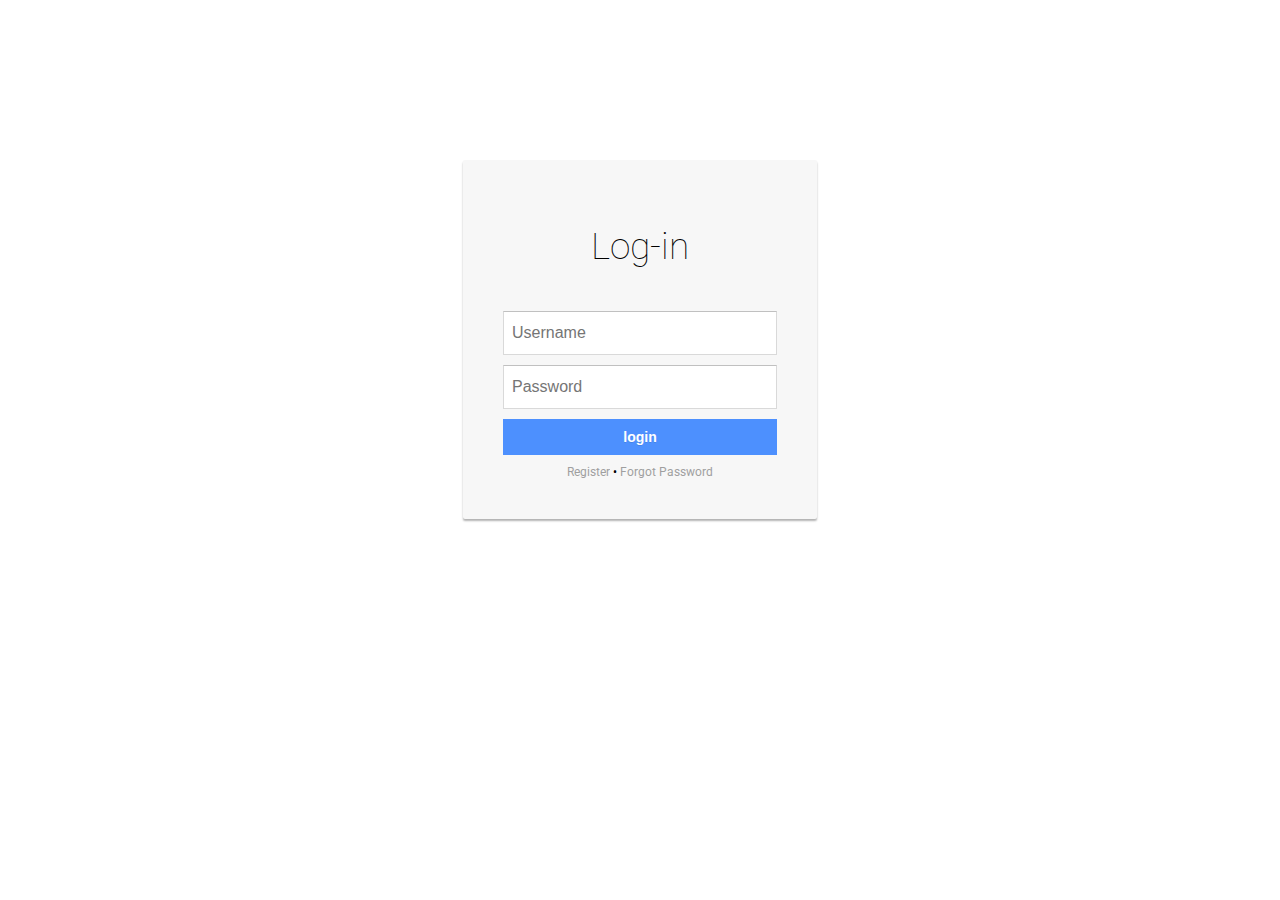
<file: logform.html>
<!DOCTYPE html>
<html>

<head>

  <meta charset="UTF-8">

  <title>Log-in</title>

    <link rel="stylesheet" href="css/style.css" media="screen" type="text/css" />

</head>

<body>
  <br>
  <br>
  <br>
  <br>
  <br>
  <br>
  <br>
  <br>


  <div class="login-card">
    <h1>Log-in</h1><br>
  <form>
    <input type="text" name="user" placeholder="Username">
    <input type="password" name="pass" placeholder="Password">
    <input type="submit" name="login" class="login login-submit" value="login">
  </form>

  <div class="login-help">
    <a href="#">Register</a> • <a href="#">Forgot Password</a>
  </div>
</div>



</body>

</html>
</file>
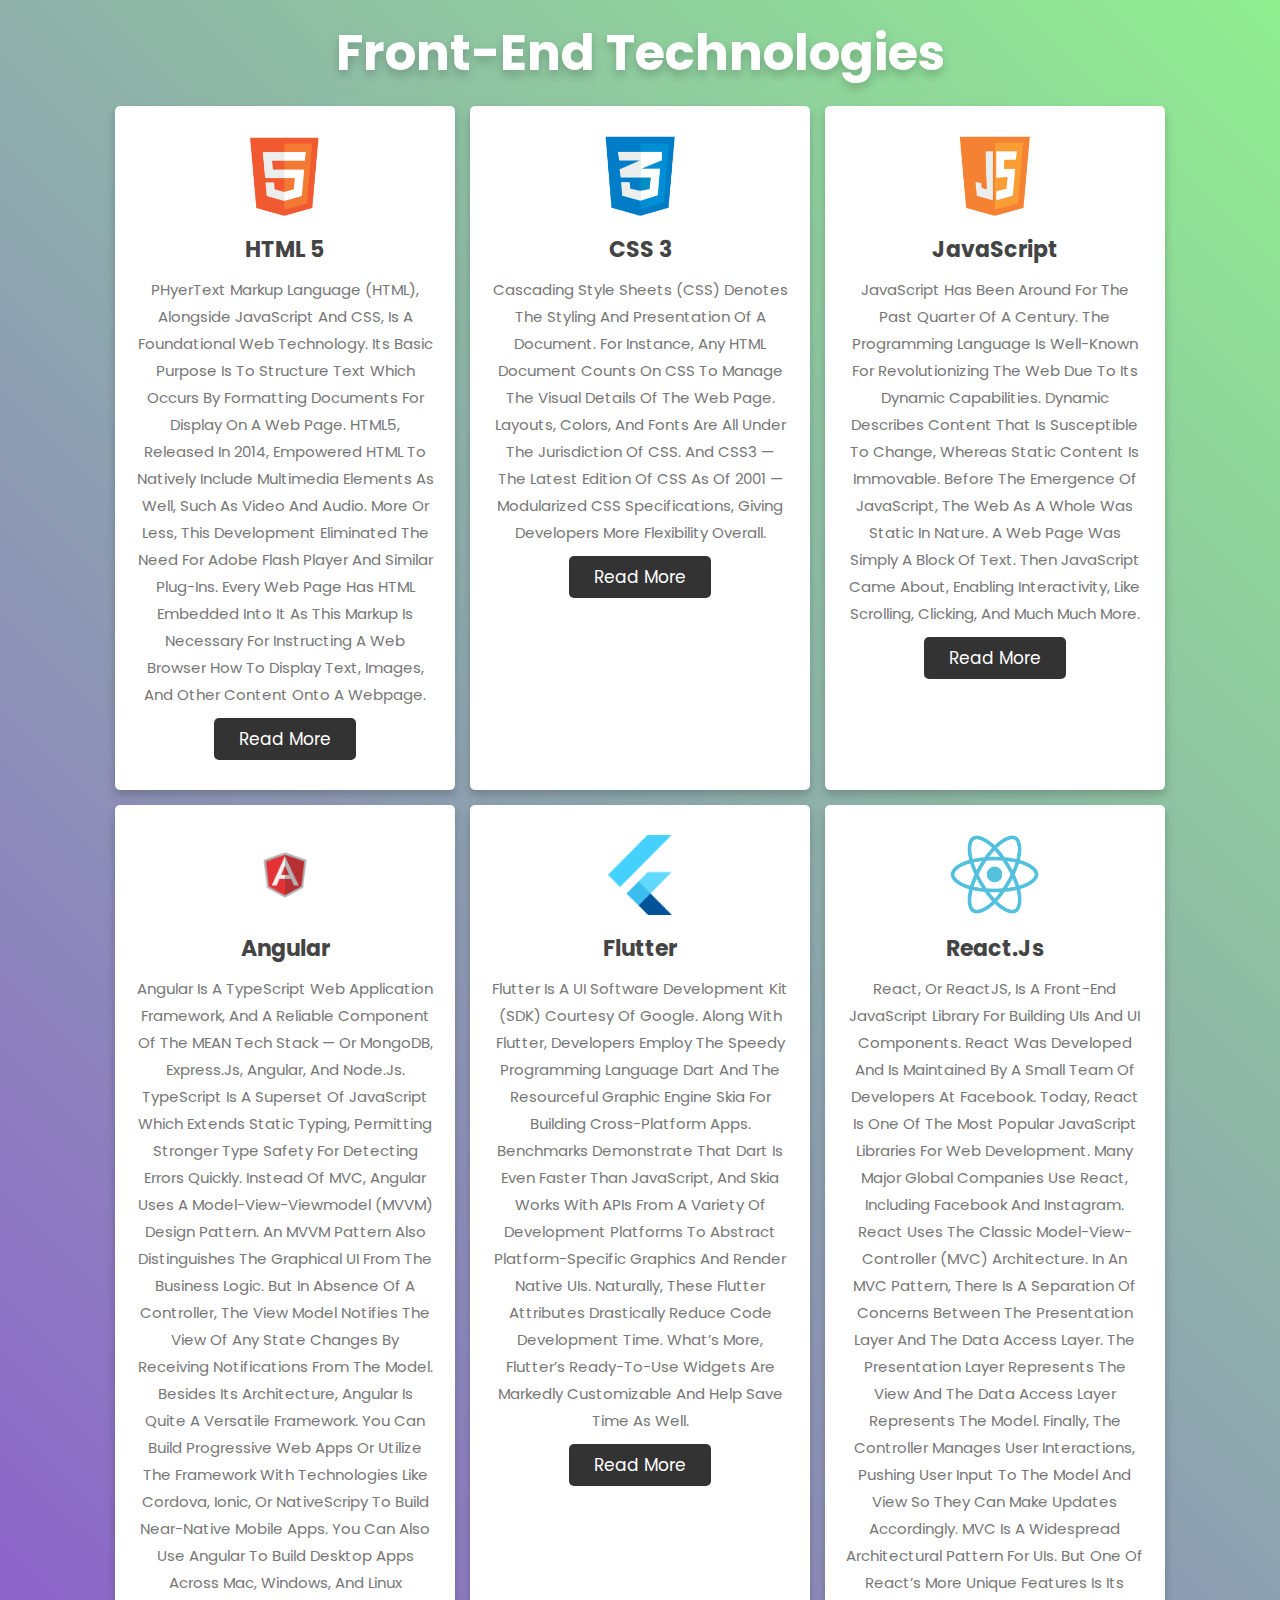
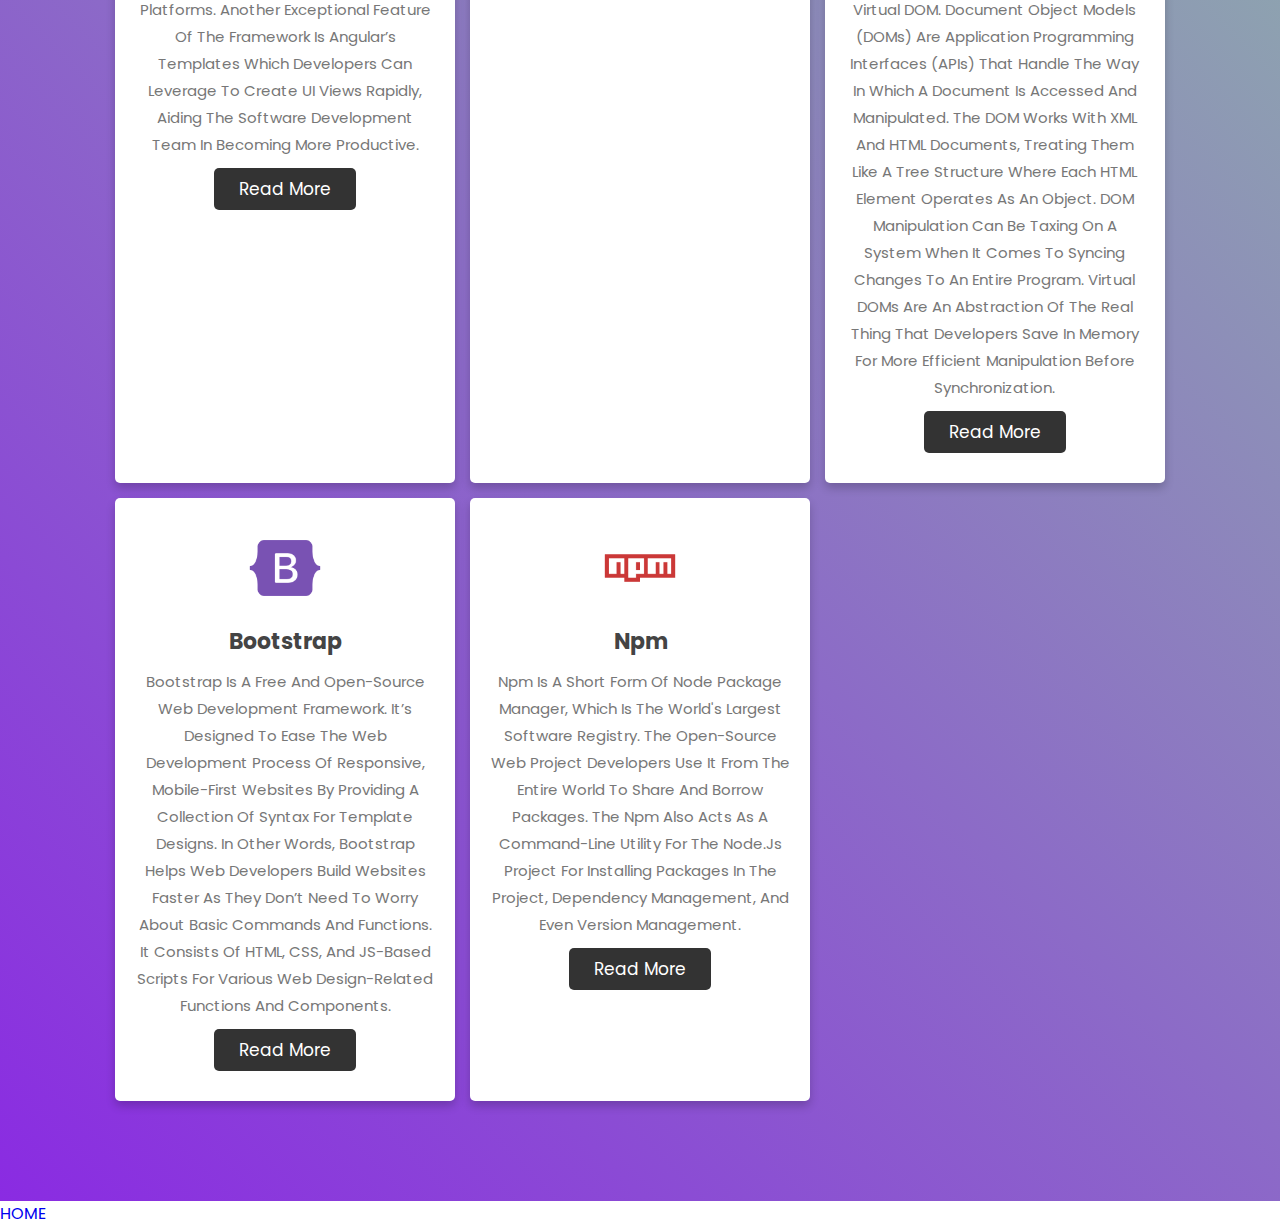
<file: nowupdtate.html>
<!DOCTYPE html>
<html lang="en">
<head>
    <meta charset="UTF-8">
    <meta http-equiv="X-UA-Compatible" content="IE=edge">
    <meta name="viewport" content="width=device-width, initial-scale=1.0">
    <title>Front-end</title>
    
    <!-- custom css file link  -->
    <link rel="stylesheet" href="css/tech.css">

</head>
<body>
    
<div class="container">

    <h1 class="heading">Front-end technologies</h1>

    <div class="box-container">

        <div class="box">
            <img src="image/icon-1.png" alt="">
            <h3>HTML 5</h3>
            <p>pHyerText Markup Language (HTML), alongside JavaScript and CSS, is a foundational web technology. 

                Its basic purpose is to structure text which occurs by formatting documents for display on a web page. 
                
                HTML5, released in 2014, empowered HTML to natively include multimedia elements as well, such as video and audio. More or less, this development eliminated the need for Adobe Flash Player and similar plug-ins. 
                
                Every web page has HTML embedded into it as this markup is necessary for instructing a web browser how to display text, images, and other content onto a webpage. </p>
            <a href="#" class="btn">read more</a>
        </div>

        <div class="box">
            <img src="image/icon-2.png" alt="">
            <h3>CSS 3</h3>
            <p>Cascading Style Sheets (CSS) denotes the styling and presentation of a document. For instance, any HTML document counts on CSS to manage the visual details of the web page. 

                Layouts, colors, and fonts are all under the jurisdiction of CSS. And CSS3 — the latest edition of CSS as of 2001 — modularized CSS specifications, giving developers more flexibility overall. </p>
            <a href="#" class="btn">read more</a>
        </div>

        <div class="box">
            <img src="image/icon-3.png" alt="">
            <h3>JavaScript</h3>
            <p>JavaScript has been around for the past quarter of a century. The programming language is well-known for revolutionizing the web due to its dynamic capabilities. 

                Dynamic describes content that is susceptible to change, whereas static content is immovable. 
                
                Before the emergence of JavaScript, the web as a whole was static in nature. A web page was simply a block of text. 
                
                Then JavaScript came about, enabling interactivity, like scrolling, clicking, and much much more. 
                </p>
            <a href="#" class="btn">read more</a>
        </div>

        <div class="box">
            <img src="image/icon-4.png" alt="">
            <h3>Angular</h3>
            <p>Angular is a TypeScript web application framework, and a reliable component of the MEAN tech stack — or MongoDB, Express.js, Angular, And Node.js.  

                TypeScript is a superset of JavaScript which extends static typing, permitting stronger type safety for detecting errors quickly. 
                
                Instead of MVC, Angular uses a model-view-viewmodel (MVVM) design pattern. An MVVM pattern also distinguishes the graphical UI from the business logic. 
                
                But in absence of a controller, the view model notifies the view of any state changes by receiving notifications from the model. 
                
                Besides its architecture, Angular is quite a versatile framework. You can build progressive web apps or utilize the framework with technologies like Cordova, Ionic, or NativeScripy to build near-native mobile apps. 
                
                You can also use Angular to build desktop apps across Mac, Windows, and Linux platforms. 
                
                Another exceptional feature of the framework is Angular’s templates which developers can leverage to create UI views rapidly, aiding the software development team in becoming more productive. </p>
            <a href="#" class="btn">read more</a>
        </div>

        <div class="box">
            <img src="image/icon-5.png" alt="">
            <h3>Flutter</h3>
            <p>Flutter is a UI software development kit (SDK) courtesy of Google. Along with Flutter, developers employ the speedy programming language Dart and the resourceful graphic engine Skia for building cross-platform apps. 

                Benchmarks demonstrate that Dart is even faster than JavaScript, and Skia works with APIs from a variety of development platforms to abstract platform-specific graphics and render native UIs. 
                
                Naturally, these Flutter attributes drastically reduce code development time. What’s more, Flutter’s ready-to-use widgets are markedly customizable and help save time as well. </p>
            <a href="#" class="btn">read more</a>
        </div>

        <div class="box">
            <img src="image/icon-6.png" alt="">
            <h3>React.js</h3>
            <p>React, or ReactJS, is a front-end JavaScript library for building UIs and UI components. React was developed and is maintained by a small team of developers at Facebook. 

            Today, React is one of the most popular JavaScript libraries for web development. Many major global companies use React, including Facebook and Instagram. 
            
            React uses the classic model-view-controller (MVC) architecture. In an MVC pattern, there is a separation of concerns between the presentation layer and the data access layer. 
            
            The presentation layer represents the view and the data access layer represents the model. Finally, the controller manages user interactions, pushing user input to the model and view so they can make updates accordingly. 
            
            MVC is a widespread architectural pattern for UIs. But one of React’s more unique features is its virtual DOM. 
            
            Document object models (DOMs) are application programming interfaces (APIs) that handle the way in which a document is accessed and manipulated. The DOM works with XML and HTML documents, treating them like a tree structure where each HTML element operates as an object.  
            
            DOM manipulation can be taxing on a system when it comes to syncing changes to an entire program. Virtual DOMs are an abstraction of the real thing that developers save in memory for more efficient manipulation before synchronization.  </p>
            <a href="#" class="btn">read more</a>
        </div>
        <div class="box">
            <img src="image/icon-7.png" alt="">
            <h3>Bootstrap</h3>
            <p>
                Bootstrap is a free and open-source web development framework. It’s designed to ease the web development process of responsive, mobile-first websites by providing a collection of syntax for template designs.
                
                In other words, Bootstrap helps web developers build websites faster as they don’t need to worry about basic commands and functions. It consists of HTML, CSS, and JS-based scripts for various web design-related functions and components.</p>
            <a href="#" class="btn">read more</a>
        </div>
        <div class="box">
            <img src="image/icon-8.png" alt="">
            <h3>Npm</h3>
            <p>npm is a short form of Node Package Manager, which is the world's largest software registry. The open-source web project developers use it from the entire world to share and borrow packages. The npm also acts as a command-line utility for the Node.js project for installing packages in the project, dependency management, and even version management. </p>
            <a href="#" class="btn">read more</a>
        </div>

    </div>

</div>
<a href="index.html" id="#home">HOME</a>

</body>
</html>
</file>
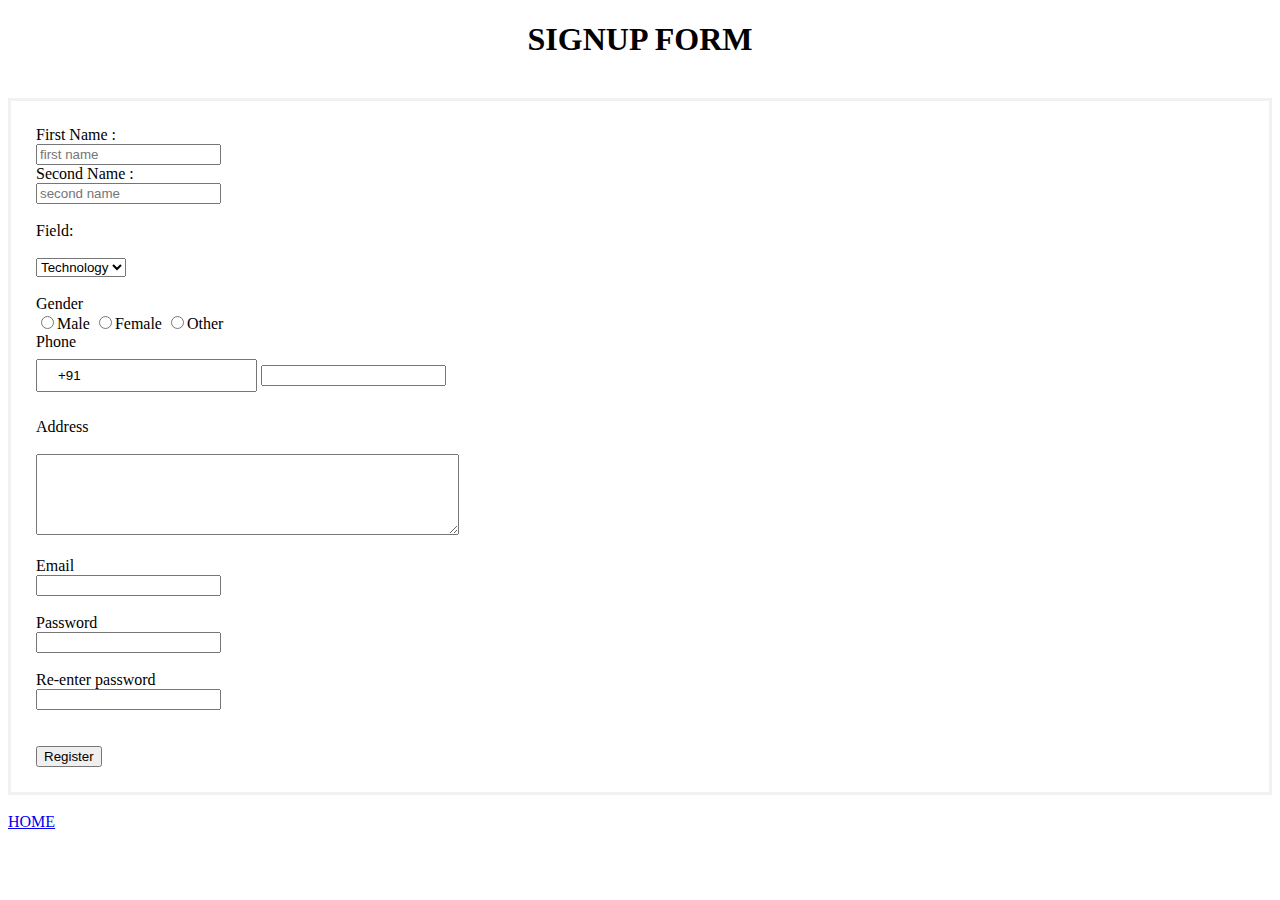
<file: regform.html>
<!DOCTYPE html>
<html lang="en">
<head>
    <meta charset="UTF-8">
    <meta http-equiv="X-UA-Compatible" content="IE=edge">
    <meta name="viewport" content="width=device-width, initial-scale=1.0">
    <title>reg</title>
    <style>
        body{
            font-family:Cambria, Cochin, Georgia, Times, 'Times New Roman', serif;
            
           

          

        }
        input[id="ctryc"]{
            width:auto;
            height:5px;
            margin:8px 0px;
            padding: 12px 20px;
            display:inline-block;
        }
        #txtar{
            width:auto;
        }
        label{
            display:flex;
            flex-direction: row;
        
            justify-content: space-between;
           
            
        }
        Address{
            display:flex;
            
            
        }
    </style>

</head>
<body style="font-family:Georgia, 'Times New Roman', Times, serif; background-color:white">
    <h1 style="text-align:center">SIGNUP FORM</h1>
    <BR>
        <form style="border:3px solid #f1f1f1;">
<div style="padding:25px;background-color:white">
<label>First Name :</label>
<input type="text" name="firstname" maxlength="15" placeholder="first name" required>
<br>
<label>Second Name :</label>
<input type="text" name="second name" placeholder="second name" required>
<br>
<br>
<label>Field:</label>
<br>
<select>
<option value="bca">Technology</option>
<option value="bBA">Science</option>
<option value="bcom">Economy</option>
</select>
<br>
<br>
<label>Gender</label>
<input type="radio" name="male">Male
<input type="radio" name="female">Female
<input type="radio" name="trans">Other
<br>
<label>Phone</label>
<input type="text" name="country code" id="ctryc" value="+91" maxlength="3">
<input type="number" name="phonenumber"  maxlength="10">
<br><br>
<label>Address</label>
<br>
<textarea cols="50fr" rows="5fr" value="address" id="txtar"></textarea>
<br><br>
<label>Email</label>
<input type="email" id="email" name="email">
<br><br>
<label>Password</label>
<input type="password" id="pass" name="pass" required>
<br><br>
<label>Re-enter password</label>
<input type="password" id="pass" name="pass">
<br><br>
<br>
<button>Register</button>
</div>
</form>
<br>
<a target="_blank" href="index.html">HOME</a>
</body>
</html>
</file>
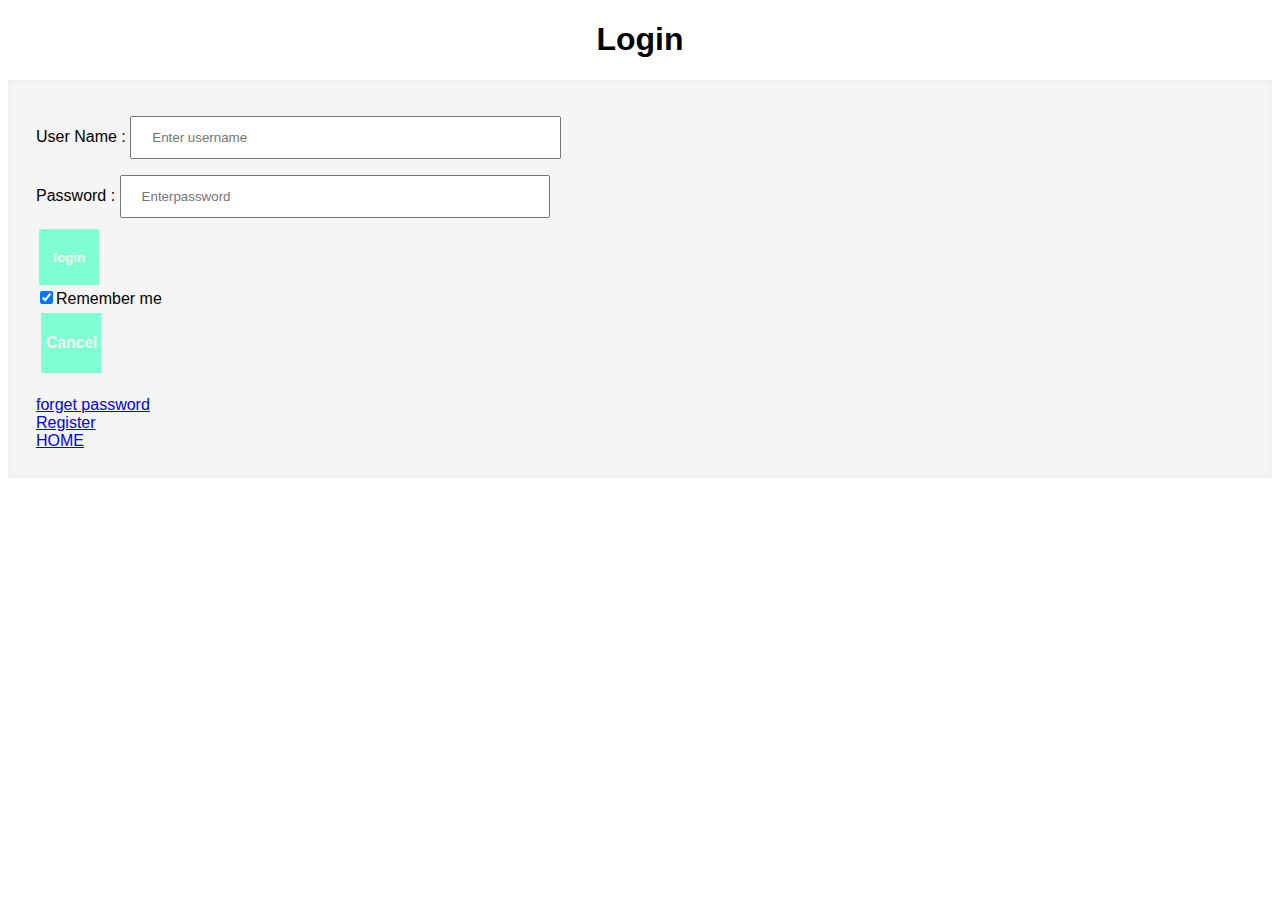
<file: sighnup.html>
<!DOCTYPE html>
<html lang="en">
<head>
    <meta charset="UTF-8">
    <meta http-equiv="X-UA-Compatible" content="IE=edge">
    <meta name="viewport" content="width=device-width, initial-scale=1.0">
    <title>login</title>
    <style>
        body{
            font-family: 'Segoe UI', Tahoma, Geneva, Verdana, sans-serif;
            background-color:white;
        }
        button{
          background-color: aquamarine;
            width: auto;
            color:#f1f1f1;
            padding: 15px;
            margin: 5px 0px;
            border:none;
            cursor:pointer;
        }
        input[type=text],input[type=password]{
            width:32%;
            margin:8px 0px;
            padding: 12px 20px;
            display:inline-block;
            
        }
            button:hover{
                opacity: 0.7;
            }
            #cancelbtn{
                width:5%;
                padding:5px 5px;
                margin: 5px 5px;
            }

        
        #login{
            width:5%;
                padding:3px 3px;
                margin: 3px 3px;
        }

    </style>
</head>
<body>
    <h1 style="text-align:center"> Login</h1>
    <form style="border: 3px solid#f1f1f1" >
    <div style="padding:25px;background-color:whitesmoke">
    <label>User Name :</label>
    <input type="text" name="username"placeholder="Enter username" required>
    <br>
    <label> Password : </label>
    <input type="password" name="password" placeholder="Enterpassword" required>
    <br>
    <button id="login"><h4>login</h4></button>
    <br>
    <input type="checkbox" checked="checked">Remember me
    <br>
    <button type="button" id="cancelbtn" name="cancel"><h3>Cancel</h3></button>
    <br>
    <br>
    <a href="#">forget password</a>
    <br>
    <a href="regform.html">Register</a>
    <BR>
    <a href="index.html">HOME</a>
</div>

        

    </form>
    
</body>
</html>
</file>
<file: css/style.css>
@import url(http://fonts.googleapis.com/css?family=Roboto:400,100);

body {
  background: url(https://dl.dropboxusercontent.com/u/23299152/Wallpapers/wallpaper-22705.jpg) no-repeat center center fixed; 
  -webkit-background-size: cover;
  -moz-background-size: cover;
  -o-background-size: cover;
  background-size: cover;
  font-family: 'Roboto', sans-serif;
}

.login-card {
  padding: 40px;
  width: 274px;
  background-color: #F7F7F7;
  margin: 0 auto 10px;
  border-radius: 2px;
  box-shadow: 0px 2px 2px rgba(0, 0, 0, 0.3);
  overflow: hidden;
}

.login-card h1 {
  font-weight: 100;
  text-align: center;
  font-size: 2.3em;
}

.login-card input[type=submit] {
  width: 100%;
  display: block;
  margin-bottom: 10px;
  position: relative;
}

.login-card input[type=text], input[type=password] {
  height: 44px;
  font-size: 16px;
  width: 100%;
  margin-bottom: 10px;
  /*-webkit-appearance: none;*/
  background: #fff;
  border: 1px solid #d9d9d9;
  border-top: 1px solid #c0c0c0;
  /* border-radius: 2px; */
  padding: 0 8px;
  box-sizing: border-box;
  -moz-box-sizing: border-box;
}

.login-card input[type=text]:hover, input[type=password]:hover {
  border: 1px solid #b9b9b9;
  border-top: 1px solid #a0a0a0;
  -moz-box-shadow: inset 0 1px 2px rgba(0,0,0,0.1);
  -webkit-box-shadow: inset 0 1px 2px rgba(0,0,0,0.1);
  box-shadow: inset 0 1px 2px rgba(0,0,0,0.1);
}

.login {
  text-align: center;
  font-size: 14px;
  font-family: 'Arial', sans-serif;
  font-weight: 700;
  height: 36px;
  padding: 0 8px;
/* border-radius: 3px; */
/* -webkit-user-select: none;
  user-select: none; */
}

.login-submit {
  /* border: 1px solid #3079ed; */
  border: 0px;
  color: #fff;
  text-shadow: 0 1px rgba(0,0,0,0.1); 
  background-color: #4d90fe;
  /* ound-image: -webkit-gradient(linear, 0 0, 0 100%,   from(#4d90fe), to(#4787ed)); */
}

.login-submit:hover {
  /* border: 1px solid #2f5bb7; */
  border: 0px;
  text-shadow: 0 1px rgba(0,0,0,0.3);
  background-color: #357ae8;
  /* background-image: -webkit-gradient(linear, 0 0, 0 100%,   from(#4d90fe), to(#357ae8)); */
}

.login-card a {
  text-decoration: none;
  color: #666;
  font-weight: 400;
  text-align: center;
  display: inline-block;
  opacity: 0.6;
  transition: opacity ease 0.5s;
}

.login-card a:hover {
  opacity: 1;
}

.login-help {
  width: 100%;
  text-align: center;
  font-size: 12px;
}
</file>
<file: css/tech.css>
@import url('https://fonts.googleapis.com/css2?family=Poppins:wght@100;200;300;400;500;600;700&display=swap');

*{
    font-family: 'Poppins', sans-serif;
    margin:0; padding:0;
    box-sizing: border-box;
    outline: none; border:none;
    text-decoration: none;
    text-transform: capitalize;
    transition: .2s linear;
}

.container{
    background:linear-gradient(45deg, blueviolet, lightgreen);
    padding:15px 9%;
    padding-bottom: 100px;
}

.container .heading{
    text-align: center;
    padding-bottom: 15px;
    color:#fff;
    text-shadow: 0 5px 10px rgba(0,0,0,.2);
    font-size: 50px;
}

.container .box-container{
    display: grid;
    grid-template-columns: repeat(auto-fit, minmax(270px, 1fr));
    gap:15px;
}

.container .box-container .box{
    box-shadow: 0 5px 10px rgba(0,0,0,.2);
    border-radius: 5px;
    background: #fff;
    text-align: center;
    padding:30px 20px;
}

.container .box-container .box img{
    height: 80px;
}

.container .box-container .box h3{
    color:#444;
    font-size: 22px;
    padding:10px 0;
}

.container .box-container .box p{
    color:#777;
    font-size: 15px;
    line-height: 1.8;
}

.container .box-container .box .btn{
    margin-top: 10px;
    display: inline-block;
    background:#333;
    color:#fff;
    font-size: 17px;
    border-radius: 5px;
    padding: 8px 25px;
}

.container .box-container .box .btn:hover{
    letter-spacing: 1px;
}

.container .box-container .box:hover{
    box-shadow: 0 10px 15px rgba(0,0,0,.3);
    transform: scale(1.03);
}

@media (max-width:768px){
    .container{
        padding:20px;
    }
}

#home {
    display:flex;
    align-items: center;
    justify-content: center;
}
</file>
